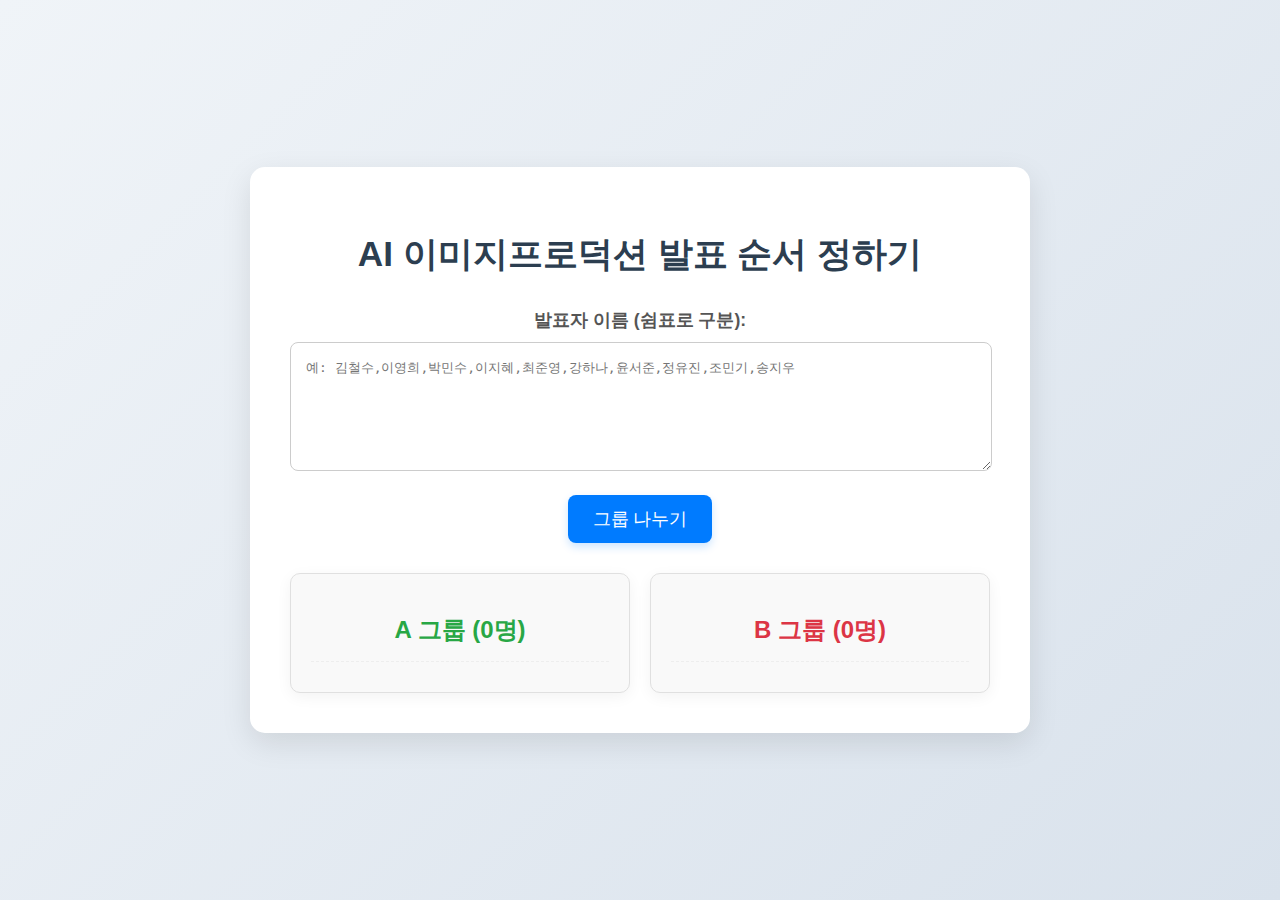
<file: game/index.html>
<!DOCTYPE html>
<html lang="ko">
<head>
    <meta charset="UTF-8">
    <meta name="viewport" content="width=device-width, initial-scale=1.0">
    <title>AI 이미지프로덕션 발표 순서 정하기</title>
    <link rel="stylesheet" href="style.css">
</head>
<body>
    <div class="container">
        <h1>AI 이미지프로덕션 발표 순서 정하기</h1>

        <div class="input-section">
            <label for="namesInput">발표자 이름 (쉼표로 구분):</label>
            <textarea id="namesInput" rows="5" placeholder="예: 김철수,이영희,박민수,이지혜,최준영,강하나,윤서준,정유진,조민기,송지우"></textarea>
            <button id="assignGroupsBtn">그룹 나누기</button>
        </div>

        <div class="results-section">
            <div class="group-box group-a">
                <h2>A 그룹 (<span id="countA">0</span>명)</h2>
                <ul id="groupAList">
                    </ul>
            </div>
            <div class="group-box group-b">
                <h2>B 그룹 (<span id="countB">0</span>명)</h2>
                <ul id="groupBList">
                    </ul>
            </div>
        </div>
    </div>

    <script src="script.js"></script>
</body>
</html>
</file>
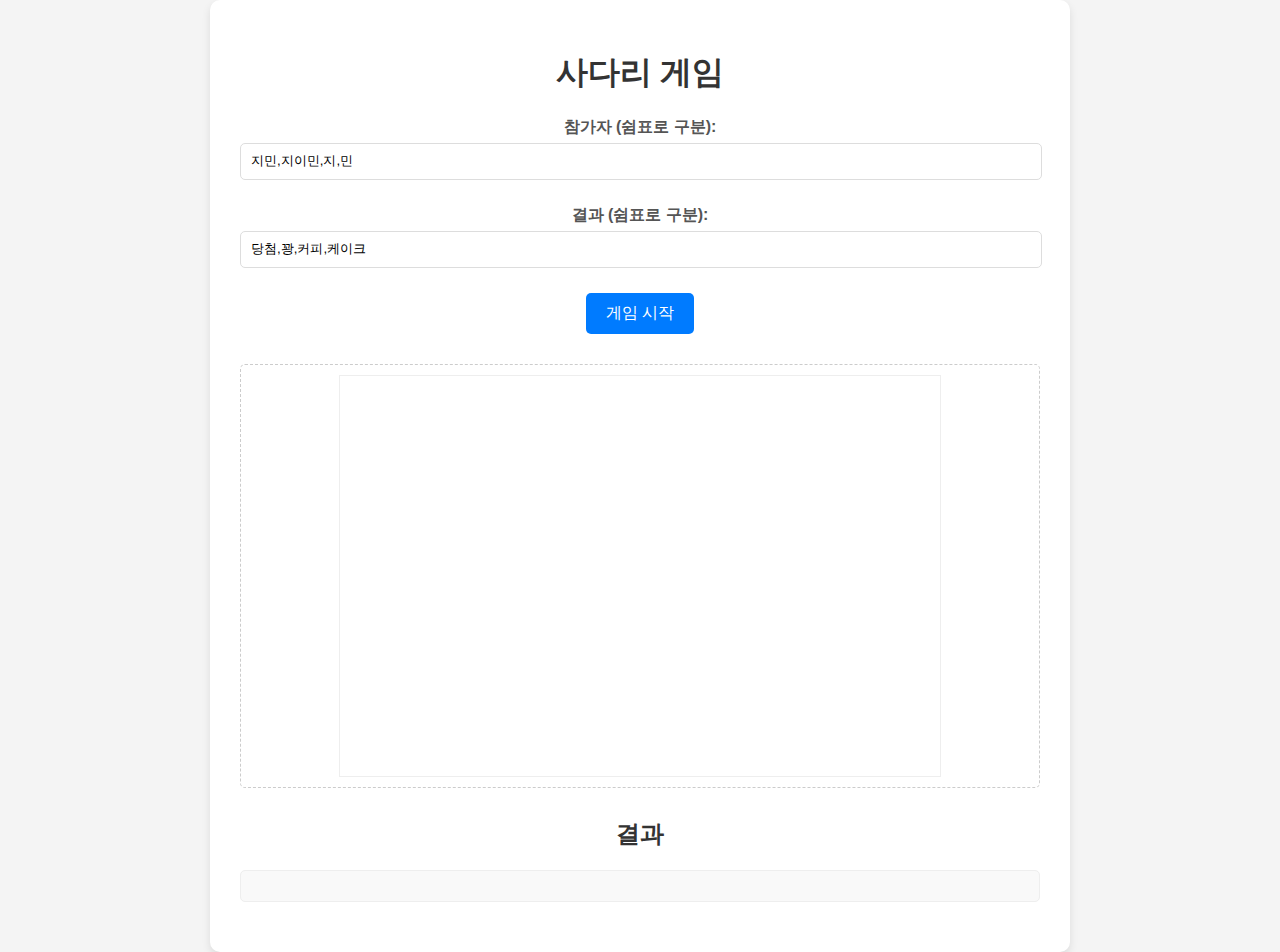
<file: game.html>
<!DOCTYPE html>
<html lang="ko">
<head>
    <meta charset="UTF-8">
    <meta name="viewport" content="width=device-width, initial-scale=1.0">
    <title>사다리 게임</title>
    <link rel="stylesheet" href="game.css">
</head>
<body>
    <div class="container">
        <h1>사다리 게임</h1>

        <div class="input-section">
            <div class="input-group">
                <label for="players">참가자 (쉼표로 구분):</label>
                <input type="text" id="players" value="지민,지이민,지,민">
            </div>
            <div class="input-group">
                <label for="results">결과 (쉼표로 구분):</label>
                <input type="text" id="results" value="당첨,꽝,커피,케이크">
            </div>
            <button id="startGame">게임 시작</button>
        </div>

        <div class="ladder-section">
            <canvas id="ladderCanvas"></canvas>
        </div>

        <div class="output-section">
            <h2>결과</h2>
            <div id="gameResults"></div>
        </div>
    </div>
    <script src="game.js"></script>
</body>
</html>
</file>
<file: game/style.css>
body {
    font-family: 'Segoe UI', Tahoma, Geneva, Verdana, sans-serif;
    display: flex;
    justify-content: center;
    align-items: center;
    min-height: 100vh;
    background: linear-gradient(135deg, #f0f4f8 0%, #d9e2ec 100%);
    margin: 0;
    color: #333;
}

.container {
    background-color: #ffffff;
    padding: 40px;
    border-radius: 15px;
    box-shadow: 0 10px 30px rgba(0, 0, 0, 0.1);
    text-align: center;
    width: 90%;
    max-width: 700px;
}

h1 {
    color: #2c3e50;
    margin-bottom: 30px;
    font-size: 2.2em;
}

.input-section {
    margin-bottom: 30px;
}

label {
    display: block; /* label을 블록 요소로 만들어 textarea 위로 올립니다 */
    font-size: 1.1em;
    font-weight: 600;
    margin-bottom: 10px; /* label과 textarea 사이 간격 */
    color: #555;
}

textarea {
    width: calc(100% - 30px); /* 패딩 고려 */
    padding: 15px;
    border: 1px solid #ccc;
    border-radius: 8px;
    font-size: 1em;
    line-height: 1.5;
    margin-bottom: 20px;
    resize: vertical; /* 세로 크기 조절만 허용 */
}

button {
    background-color: #007bff;
    color: white;
    padding: 12px 25px;
    border: none;
    border-radius: 8px;
    cursor: pointer;
    font-size: 1.1em;
    transition: background-color 0.3s ease, transform 0.2s ease;
    box-shadow: 0 4px 8px rgba(0, 123, 255, 0.2);
}

button:hover {
    background-color: #0056b3;
    transform: translateY(-2px);
}

.results-section {
    display: flex;
    justify-content: space-around;
    gap: 20px;
    margin-top: 30px;
}

.group-box {
    background-color: #f9f9f9;
    border: 1px solid #e0e0e0;
    border-radius: 10px;
    padding: 20px;
    width: 48%;
    box-shadow: 0 4px 15px rgba(0, 0, 0, 0.05);
}

.group-box h2 {
    color: #34495e;
    margin-bottom: 15px;
    font-size: 1.5em;
}

.group-a h2 { color: #28a745; /* Green */ }
.group-b h2 { color: #dc3545; /* Red */ }


ul {
    list-style: none;
    padding: 0;
    margin: 0;
    max-height: 300px; /* 스크롤바를 위한 최대 높이 */
    overflow-y: auto; /* 내용이 많아지면 스크롤 */
    border-top: 1px dashed #eee;
    padding-top: 10px;
}

li {
    background-color: #e9ecef;
    margin-bottom: 8px;
    padding: 10px 15px;
    border-radius: 5px;
    font-size: 1em;
    color: #495057;
    text-align: left;
    box-shadow: 0 2px 5px rgba(0, 0, 0, 0.03);
}

li:last-child {
    margin-bottom: 0;
}
</file>
<file: game.css>
body {
    font-family: Arial, sans-serif;
    display: flex;
    justify-content: center;
    align-items: center;
    min-height: 100vh;
    background-color: #f4f4f4;
    margin: 0;
}

.container {
    background-color: #fff;
    padding: 30px;
    border-radius: 10px;
    box-shadow: 0 4px 8px rgba(0, 0, 0, 0.1);
    text-align: center;
    width: 90%;
    max-width: 800px;
}

h1, h2 {
    color: #333;
}

.input-section, .output-section {
    margin-bottom: 20px;
}

.input-group {
    margin-bottom: 15px;
}

label {
    display: block;
    margin-bottom: 5px;
    font-weight: bold;
    color: #555;
}

input[type="text"] {
    width: calc(100% - 20px);
    padding: 10px;
    margin-bottom: 10px;
    border: 1px solid #ddd;
    border-radius: 5px;
}

button {
    background-color: #007bff;
    color: white;
    padding: 10px 20px;
    border: none;
    border-radius: 5px;
    cursor: pointer;
    font-size: 16px;
    transition: background-color 0.3s ease;
}

button:hover {
    background-color: #0056b3;
}

.ladder-section {
    margin-top: 30px;
    margin-bottom: 30px;
    border: 1px dashed #ccc;
    padding: 10px;
    border-radius: 5px;
}

#ladderCanvas {
    background-color: #fff;
    border: 1px solid #eee;
    display: block;
    margin: 0 auto;
}

#gameResults {
    text-align: left;
    border: 1px solid #eee;
    padding: 15px;
    border-radius: 5px;
    background-color: #f9f9f9;
}

#gameResults p {
    margin: 5px 0;
    color: #333;
}
</file>
